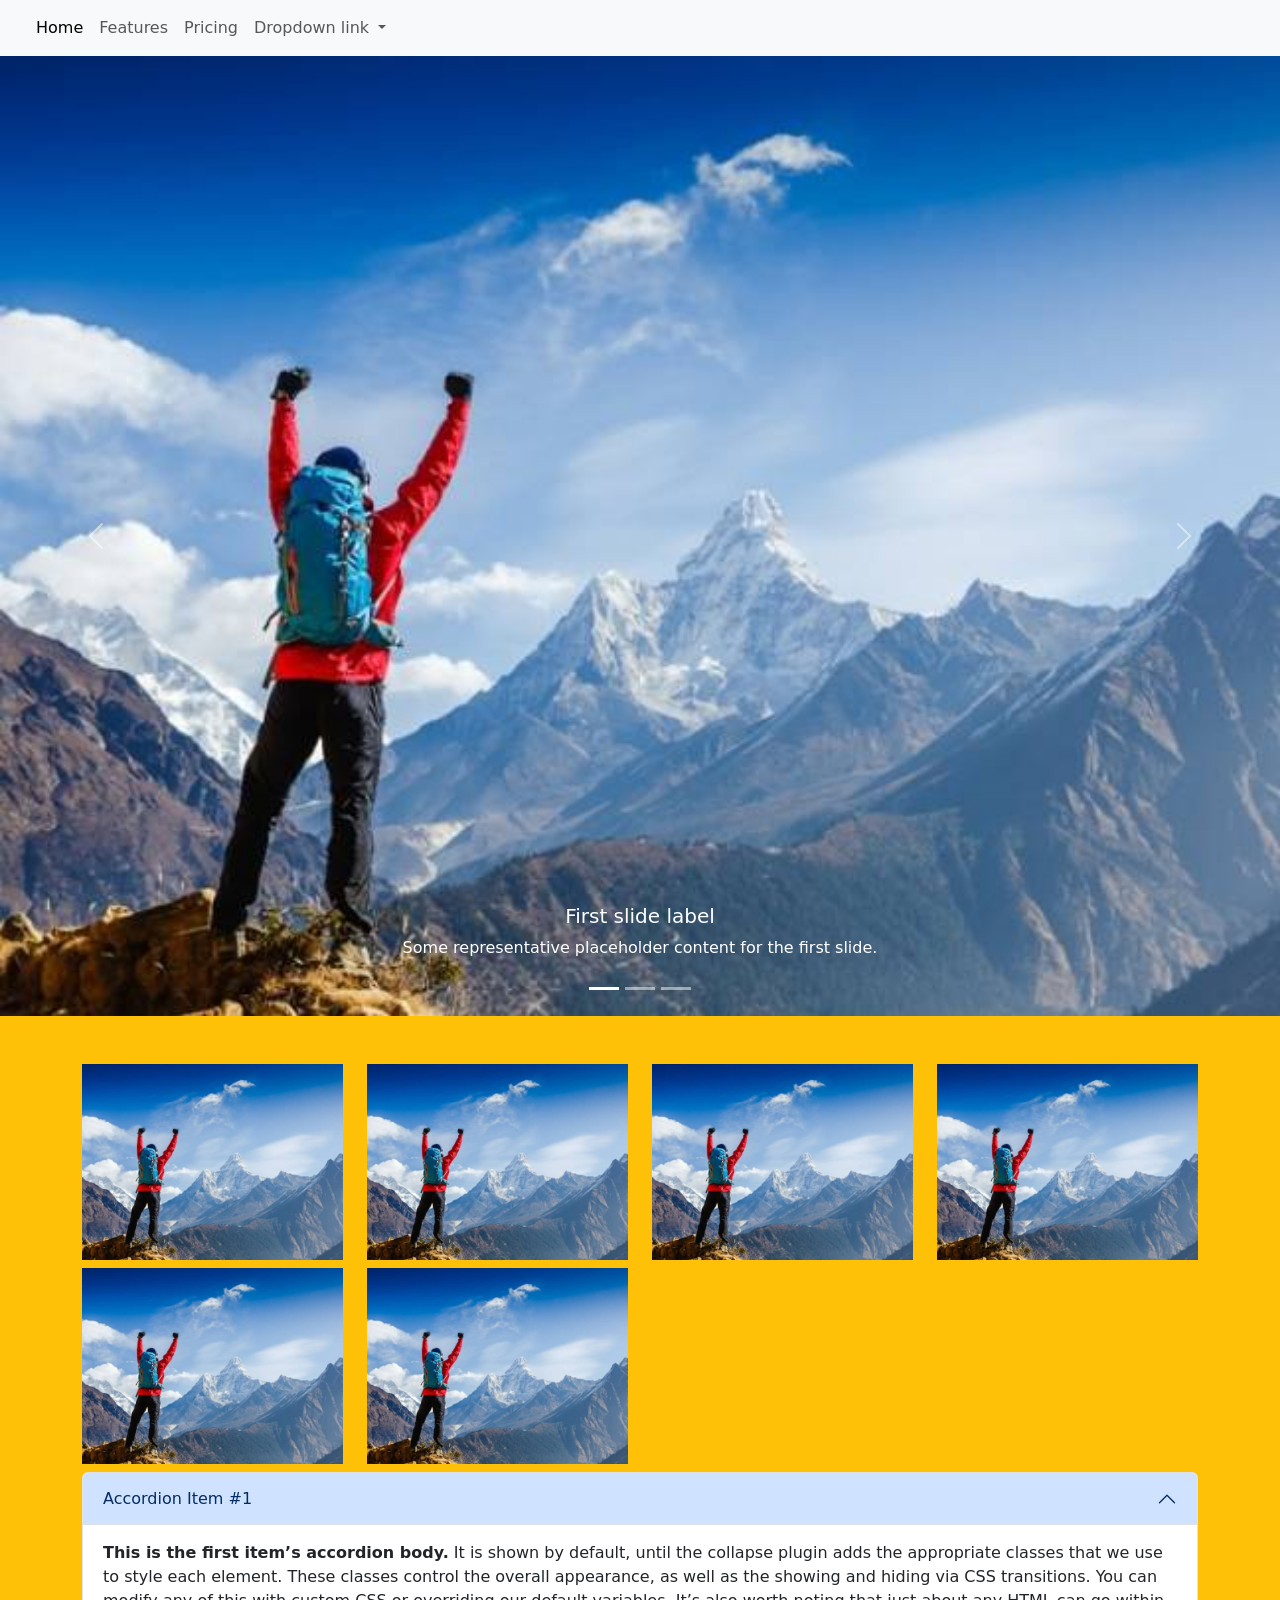
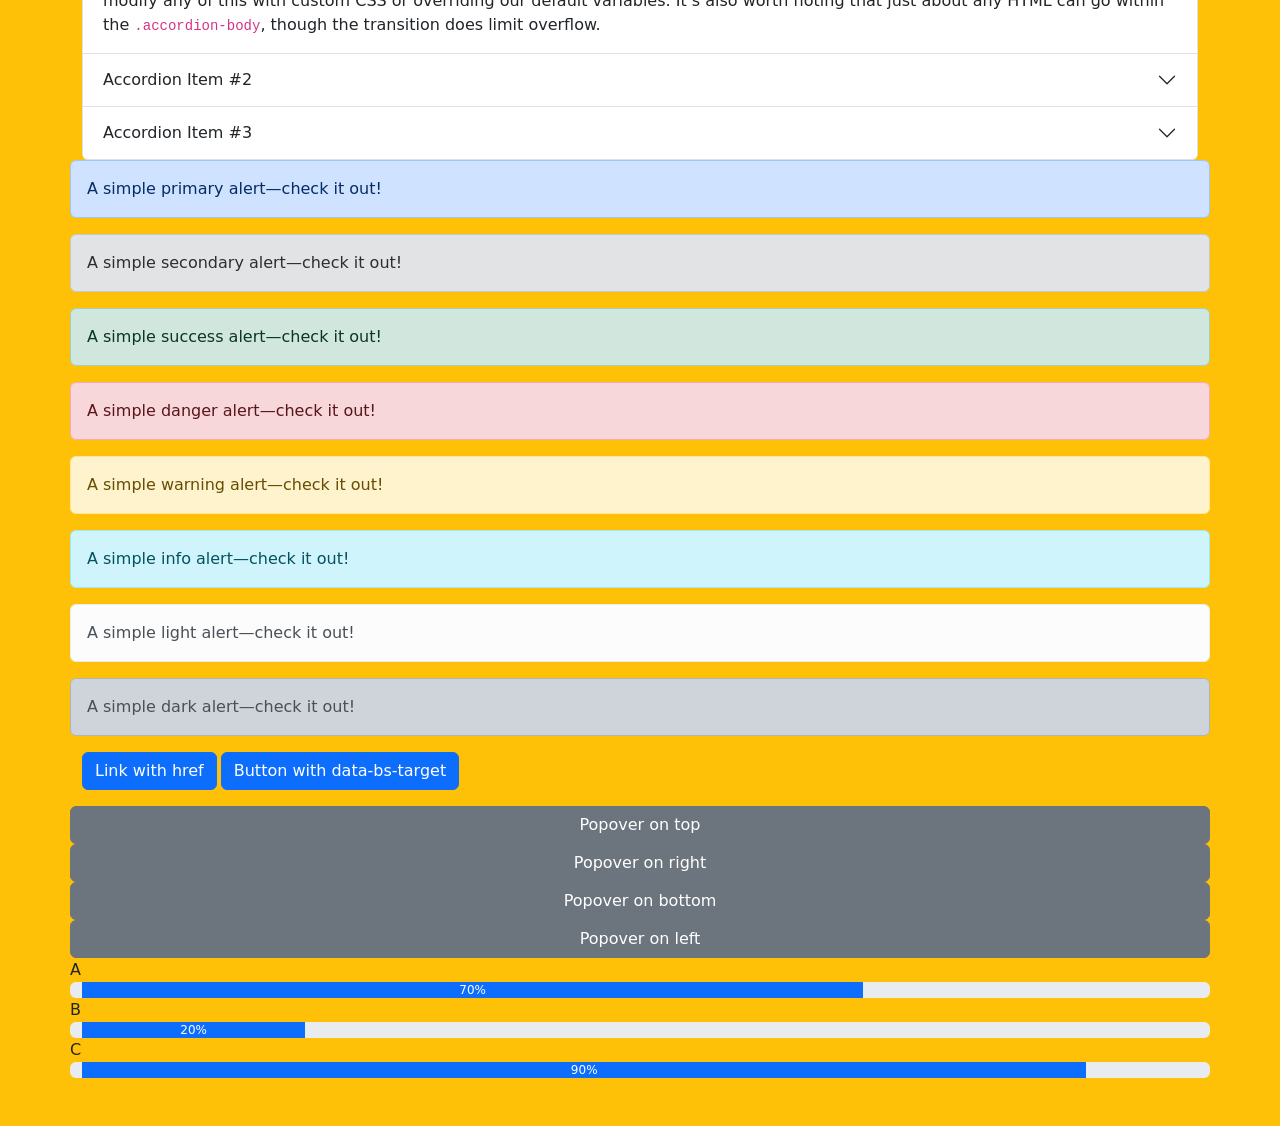
<file: bootstrap.html>
<!doctype html>
<html lang="en" data-bs-theme="light">

<head>
    <title>Title</title>
    <!-- Required meta tags -->
    <meta charset="utf-8" />
    <meta name="viewport" content="width=device-width, initial-scale=1" />

    <!-- Bootstrap CSS v5.3.8 -->
    <link href="https://cdn.jsdelivr.net/npm/bootstrap@5.3.8/dist/css/bootstrap.min.css" rel="stylesheet"
        integrity="sha384-sRIl4kxILFvY47J16cr9ZwB07vP4J8+LH7qKQnuqkuIAvNWLzeN8tE5YBujZqJLB" crossorigin="anonymous" />
</head>

<body>
    <header>
        <nav class="navbar navbar-expand-lg bg-body-tertiary">
            <div class="container-fluid">
                <a class="navbar-brand" href="#">
                    <Navbar>
                </a>
                <button class="navbar-toggler" type="button" data-bs-toggle="collapse"
                    data-bs-target="#navbarNavDropdown" aria-controls="navbarNavDropdown" aria-expanded="false"
                    aria-label="Toggle navigation">
                    <span class="navbar-toggler-icon"></span>
                </button>
                <div class="collapse navbar-collapse" id="navbarNavDropdown">
                    <ul class="navbar-nav">
                        <li class="nav-item">
                            <a class="nav-link active" aria-current="page" href="#">Home</a>
                        </li>
                        <li class="nav-item">
                            <a class="nav-link" href="#">Features</a>
                        </li>
                        <li class="nav-item">
                            <a class="nav-link" href="#">Pricing</a>
                        </li>
                        <li class="nav-item dropdown">
                            <a class="nav-link dropdown-toggle" href="#" role="button" data-bs-toggle="dropdown"
                                aria-expanded="false">
                                Dropdown link
                            </a>
                            <ul class="dropdown-menu">
                                <li><a class="dropdown-item" href="#">Action</a></li>
                                <li><a class="dropdown-item" href="#">Another action</a></li>
                                <li><a class="dropdown-item" href="#">Something else here</a></li>
                            </ul>
                        </li>
                    </ul>
                </div>
            </div>
        </nav>
    </header>
    <main>
        <div id="carouselExampleCaptions" class="carousel slide">
            <div class="carousel-indicators">
                <button type="button" data-bs-target="#carouselExampleCaptions" data-bs-slide-to="0" class="active"
                    aria-current="true" aria-label="Slide 1"></button>
                <button type="button" data-bs-target="#carouselExampleCaptions" data-bs-slide-to="1"
                    aria-label="Slide 2"></button>
                <button type="button" data-bs-target="#carouselExampleCaptions" data-bs-slide-to="2"
                    aria-label="Slide 3"></button>
            </div>
            <div class="carousel-inner">
                <div class="carousel-item active">
                    <img src="./assets/img/trekking.jpg" class="d-block w-100" alt="...">
                    <div class="carousel-caption d-none d-md-block">
                        <h5>First slide label</h5>
                        <p>Some representative placeholder content for the first slide.</p>
                    </div>
                </div>
                <div class="carousel-item">
                    <img src="./assets/img/trekking.jpg" class="d-block w-100" alt="...">
                    <div class="carousel-caption d-none d-md-block">
                        <h5>Second slide label</h5>
                        <p>Some representative placeholder content for the second slide.</p>
                    </div>
                </div>
                <div class="carousel-item">
                    <img src="./assets/img/trekking.jpg" class="d-block w-100" alt="...">
                    <div class="carousel-caption d-none d-md-block">
                        <h5>Third slide label</h5>
                        <p>Some representative placeholder content for the third slide.</p>
                    </div>
                </div>
            </div>
            <button class="carousel-control-prev" type="button" data-bs-target="#carouselExampleCaptions"
                data-bs-slide="prev">
                <span class="carousel-control-prev-icon" aria-hidden="true"></span>
                <span class="visually-hidden">Previous</span>
            </button>
            <button class="carousel-control-next" type="button" data-bs-target="#carouselExampleCaptions"
                data-bs-slide="next">
                <span class="carousel-control-next-icon" aria-hidden="true"></span>
                <span class="visually-hidden">Next</span>
            </button>
        </div>
        <section class="about-us py-5 bg-warning">
            <div class="container">
                <div class="row">
                    <div class="col-md-6 col-lg-4 col-xl-3 col-xxl-2 mb-2">
                        <img src="./assets/img/trekking.jpg" class="img-fluid" alt="About Us">
                    </div>
                    <div class="col-md-6 col-lg-4 col-xl-3 col-xxl-2 mb-2">
                        <img src="./assets/img/trekking.jpg" class="img-fluid" alt="About Us">
                    </div>
                    <div class="col-md-6 col-lg-4 col-xl-3 col-xxl-2 mb-2">
                        <img src="./assets/img/trekking.jpg" class="img-fluid" alt="About Us">
                    </div>
                    <div class="col-md-6 col-lg-4 col-xl-3 col-xxl-2 mb-2">
                        <img src="./assets/img/trekking.jpg" class="img-fluid" alt="About Us">
                    </div>
                    <div class="col-md-6 col-lg-4 col-xl-3 col-xxl-2 mb-2">
                        <img src="./assets/img/trekking.jpg" class="img-fluid" alt="About Us">
                    </div>
                    <div class="col-md-6 col-lg-4 col-xl-3 col-xxl-2 mb-2">
                        <img src="./assets/img/trekking.jpg" class="img-fluid" alt="About Us">
                    </div>

                    <div class="accordion" id="accordionExample">
                        <div class="accordion-item">
                            <h2 class="accordion-header">
                                <button class="accordion-button" type="button" data-bs-toggle="collapse"
                                    data-bs-target="#collapseOne" aria-expanded="true" aria-controls="collapseOne">
                                    Accordion Item #1
                                </button>
                            </h2>
                            <div id="collapseOne" class="accordion-collapse collapse show"
                                data-bs-parent="#accordionExample">
                                <div class="accordion-body">
                                    <strong>This is the first item’s accordion body.</strong> It is shown by default,
                                    until the collapse plugin adds the appropriate classes that we use to style each
                                    element. These classes control the overall appearance, as well as the showing and
                                    hiding via CSS transitions. You can modify any of this with custom CSS or overriding
                                    our default variables. It’s also worth noting that just about any HTML can go within
                                    the <code>.accordion-body</code>, though the transition does limit overflow.
                                </div>
                            </div>
                        </div>
                        <div class="accordion-item">
                            <h2 class="accordion-header">
                                <button class="accordion-button collapsed" type="button" data-bs-toggle="collapse"
                                    data-bs-target="#collapseTwo" aria-expanded="false" aria-controls="collapseTwo">
                                    Accordion Item #2
                                </button>
                            </h2>
                            <div id="collapseTwo" class="accordion-collapse collapse"
                                data-bs-parent="#accordionExample">
                                <div class="accordion-body">
                                    <strong>This is the second item’s accordion body.</strong> It is hidden by default,
                                    until the collapse plugin adds the appropriate classes that we use to style each
                                    element. These classes control the overall appearance, as well as the showing and
                                    hiding via CSS transitions. You can modify any of this with custom CSS or overriding
                                    our default variables. It’s also worth noting that just about any HTML can go within
                                    the <code>.accordion-body</code>, though the transition does limit overflow.
                                </div>
                            </div>
                        </div>
                        <div class="accordion-item">
                            <h2 class="accordion-header">
                                <button class="accordion-button collapsed" type="button" data-bs-toggle="collapse"
                                    data-bs-target="#collapseThree" aria-expanded="false" aria-controls="collapseThree">
                                    Accordion Item #3
                                </button>
                            </h2>
                            <div id="collapseThree" class="accordion-collapse collapse"
                                data-bs-parent="#accordionExample">
                                <div class="accordion-body">
                                    <strong>This is the third item’s accordion body.</strong> It is hidden by default,
                                    until the collapse plugin adds the appropriate classes that we use to style each
                                    element. These classes control the overall appearance, as well as the showing and
                                    hiding via CSS transitions. You can modify any of this with custom CSS or overriding
                                    our default variables. It’s also worth noting that just about any HTML can go within
                                    the <code>.accordion-body</code>, though the transition does limit overflow.
                                </div>
                            </div>
                        </div>
                    </div>
                    <div class="alert alert-primary" role="alert">
                        A simple primary alert—check it out!
                    </div>
                    <div class="alert alert-secondary" role="alert">
                        A simple secondary alert—check it out!
                    </div>
                    <div class="alert alert-success" role="alert">
                        A simple success alert—check it out!
                    </div>
                    <div class="alert alert-danger" role="alert">
                        A simple danger alert—check it out!
                    </div>
                    <div class="alert alert-warning" role="alert">
                        A simple warning alert—check it out!
                    </div>
                    <div class="alert alert-info" role="alert">
                        A simple info alert—check it out!
                    </div>
                    <div class="alert alert-light" role="alert">
                        A simple light alert—check it out!
                    </div>
                    <div class="alert alert-dark" role="alert">
                        A simple dark alert—check it out!
                    </div>

                    <p class="d-inline-flex gap-1">
                        <a class="btn btn-primary" data-bs-toggle="collapse" href="#collapseExample" role="button"
                            aria-expanded="false" aria-controls="collapseExample">
                            Link with href
                        </a>
                        <button class="btn btn-primary" type="button" data-bs-toggle="collapse"
                            data-bs-target="#collapseExample" aria-expanded="false" aria-controls="collapseExample">
                            Button with data-bs-target
                        </button>
                    </p>
                    <div class="collapse" id="collapseExample">
                        <div class="card card-body">
                            Some placeholder content for the collapse component. This panel is hidden by default but
                            revealed when the user activates the relevant trigger.
                        </div>
                    </div>


                    <button type="button" class="btn btn-secondary" data-bs-container="body" data-bs-toggle="popover"
                        data-bs-placement="top" data-bs-content="Top popover">
                        Popover on top
                    </button>
                    <button type="button" class="btn btn-secondary" data-bs-container="body" data-bs-toggle="popover"
                        data-bs-placement="right" data-bs-content="Right popover">
                        Popover on right
                    </button>
                    <button type="button" class="btn btn-secondary" data-bs-container="body" data-bs-toggle="popover"
                        data-bs-placement="bottom" data-bs-content="Bottom popover">
                        Popover on bottom
                    </button>
                    <button type="button" class="btn btn-secondary" data-bs-container="body" data-bs-toggle="popover"
                        data-bs-placement="left" data-bs-content="Left popover">
                        Popover on left
                    </button>
A
                    <div class="progress" role="progressbar" aria-label="Example with label" aria-valuenow="25"
                        aria-valuemin="0" aria-valuemax="100">
                        <div class="progress-bar" style="width: 70%">70%</div>
                    </div>
                    B
                    <div class="progress" role="progressbar" aria-label="Example with label" aria-valuenow="25"
                        aria-valuemin="0" aria-valuemax="100">
                        <div class="progress-bar" style="width: 20%">20%</div>
                    </div>
                    C
                    <div class="progress" role="progressbar" aria-label="Example with label" aria-valuenow="25"
                        aria-valuemin="0" aria-valuemax="100">
                        <div class="progress-bar" style="width: 90%">90%</div>
                    </div>
        </section>
    </main>
    <footer>
        <!-- place footer here -->
    </footer>
    <!-- Bootstrap JavaScript Bundle (includes Popper) -->
    <script src="https://cdn.jsdelivr.net/npm/bootstrap@5.3.8/dist/js/bootstrap.bundle.min.js"
        integrity="sha384-FKyoEForCGlyvwx9Hj09JcYn3nv7wiPVlz7YYwJrWVcXK/BmnVDxM+D2scQbITxI"
        crossorigin="anonymous"></script>
</body>

</html>
</file>
